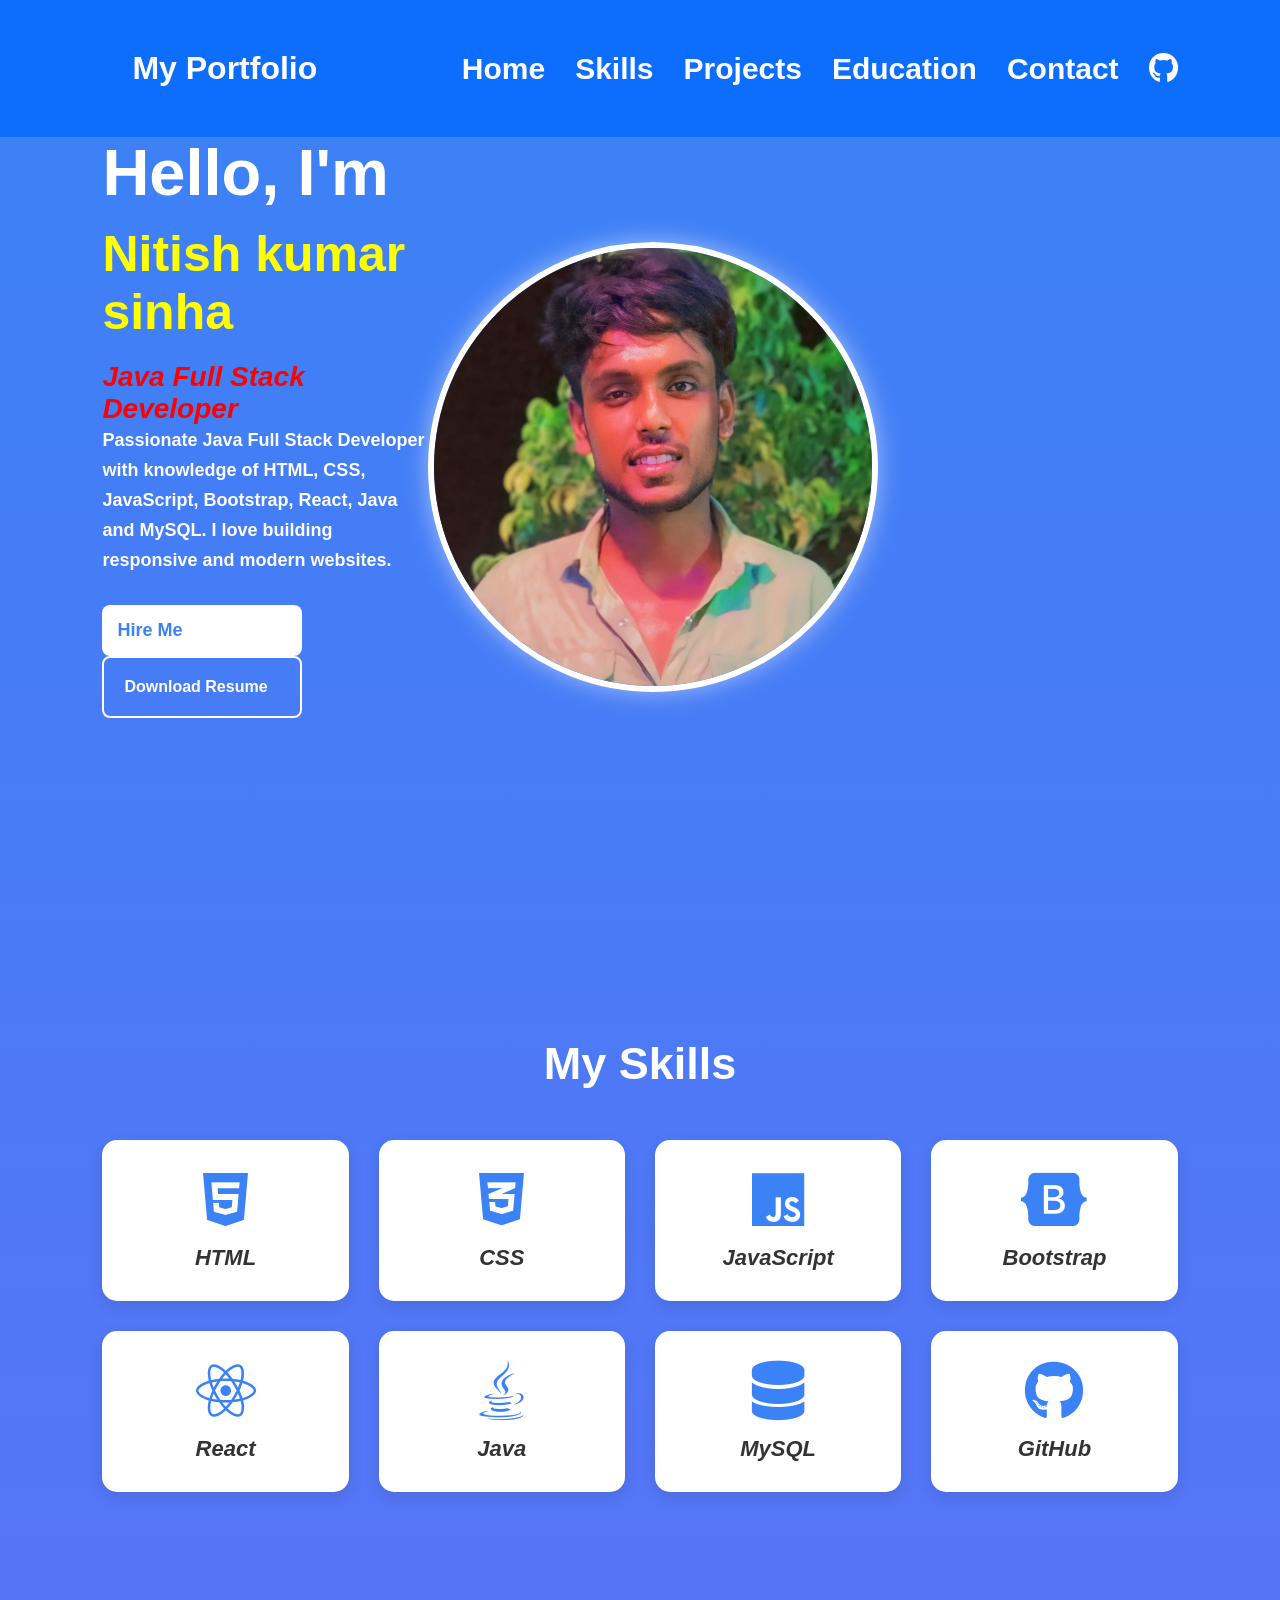
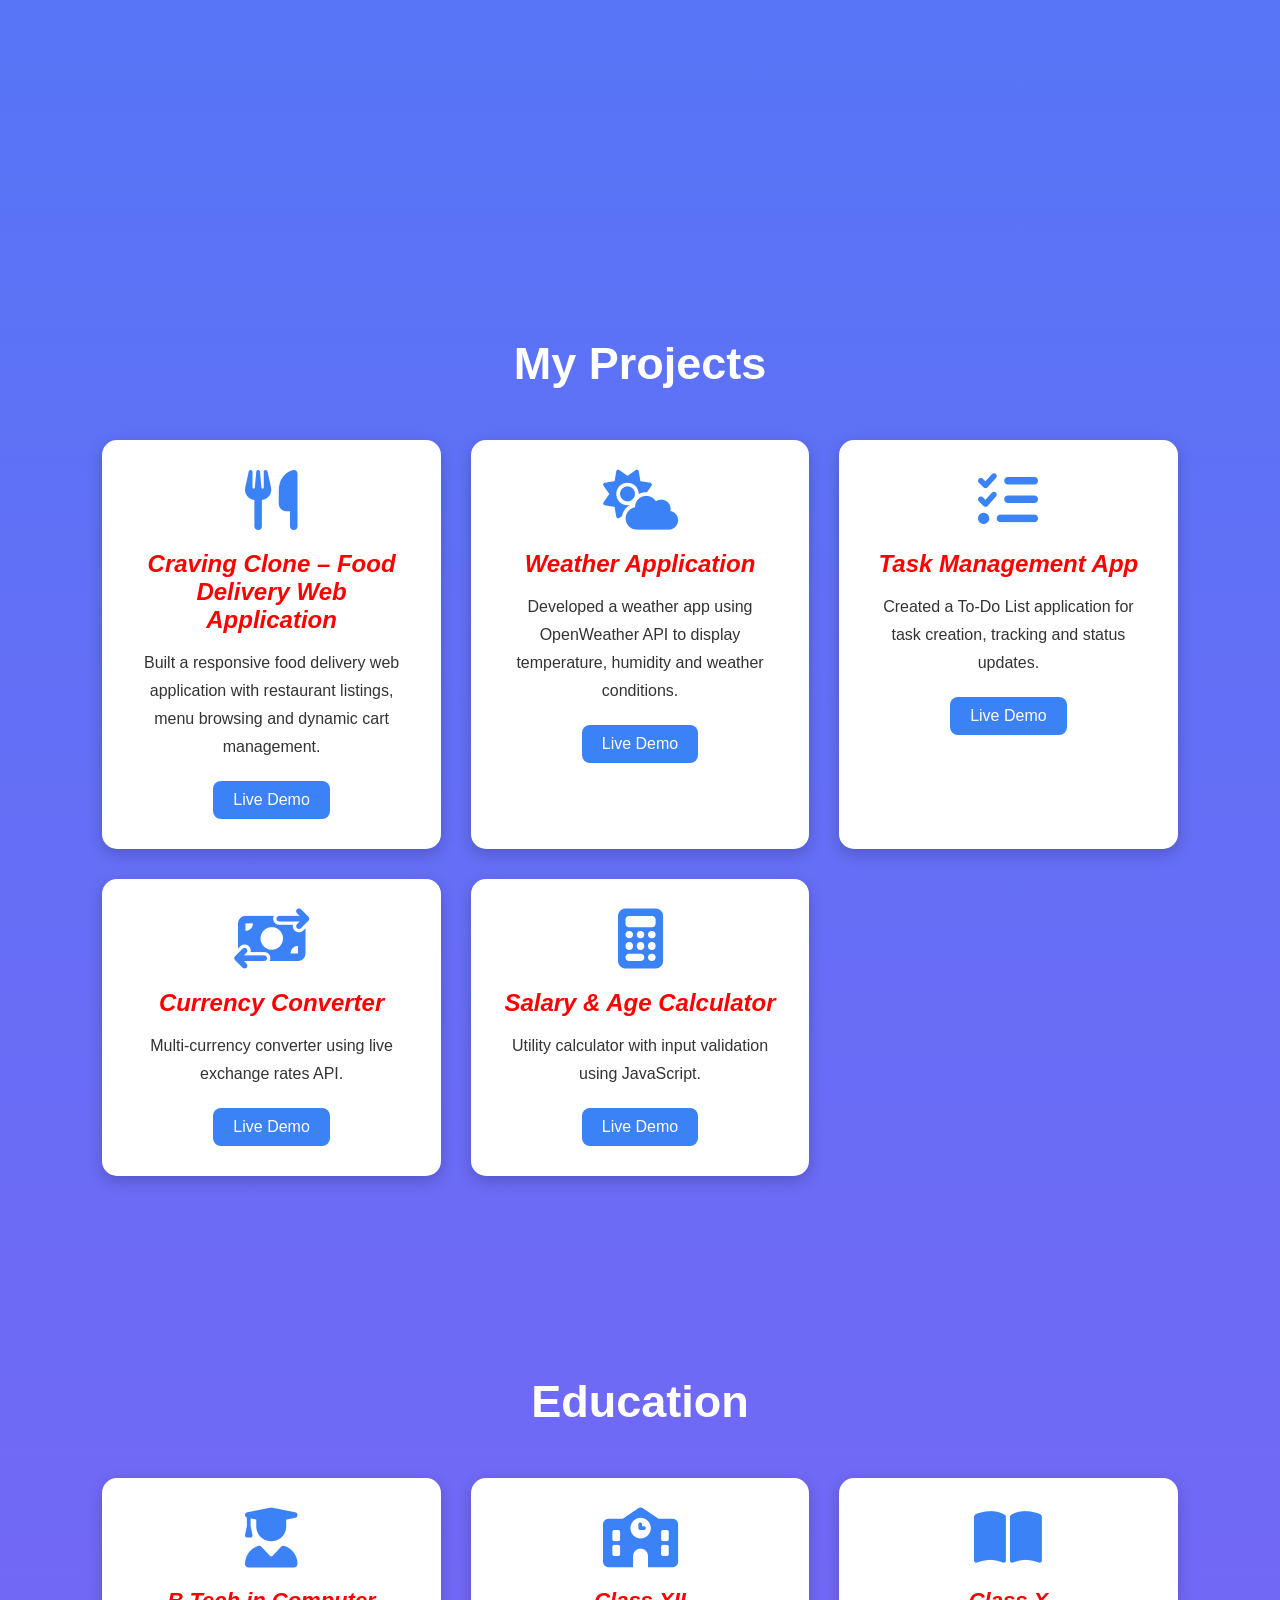
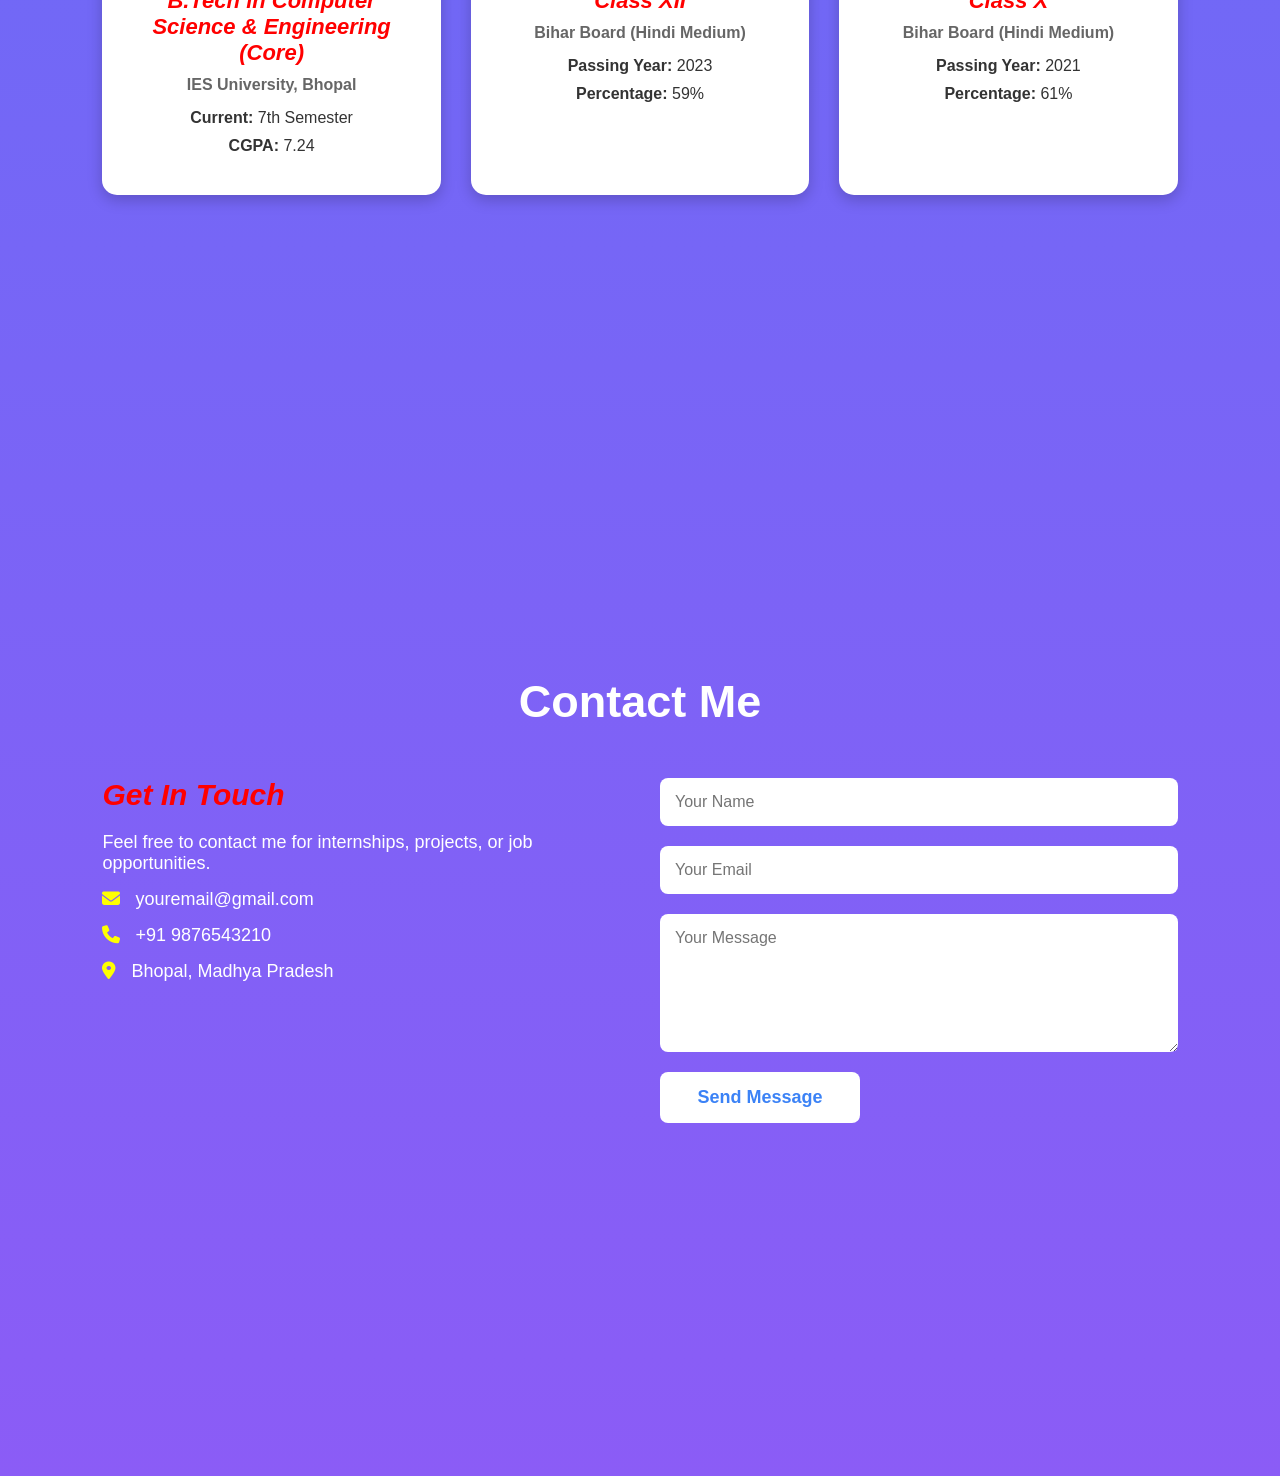
<file: Task1/index.html>
﻿<!DOCTYPE html>
<html lang="en">
<head>
    <meta charset="UTF-8">
    <meta name="viewport" content="width=device-width, initial-scale=1.0">
    <title>My Portfolio</title>

    <!-- CSS -->
    <link rel="stylesheet" href="style.css">

    <!-- Font Awesome -->
    <link rel="stylesheet"
    href="https://cdnjs.cloudflare.com/ajax/libs/font-awesome/6.6.0/css/all.min.css">
</head>
<body>

    <!-- ================= NAVBAR ================= -->

    <header>

        <nav class="navbar">

            <div class="logo">
                <h1>My Portfolio</h1>
            </div>

            <ul class="nav-links">

                <li><a href="#home">Home</a></li>

               

                <li><a href="#skills">Skills</a></li>

                <li><a href="#projects">Projects</a></li>

                <li><a href="#Education">Education</a></li>

                <li><a href="#contact">Contact</a></li>

                <li>
        <a href="https://github.com/nitish2334"target="_blank">
            <i class="fa-brands fa-github"></i>
        </a>
    </li>


            </ul>

            <button class="menu-btn" type="button" aria-label="Toggle navigation" aria-expanded="false">
                <i class="fa-solid fa-bars"></i>
            </button>

        </nav>

    </header>

    <!-- ================= HOME ================= -->

    <section id="home" class="home">

        <div class="home-content">

            <h1>Hello, I'm</h1>

            <h2>Nitish kumar sinha  </h2>

            <h3><b>Java Full Stack Developer</b></h3>

            <p>
               <b> Passionate Java Full Stack Developer with knowledge of
                HTML, CSS, JavaScript, Bootstrap, React, Java and MySQL.
                I love building responsive and modern websites.</b>
            </p>

            <div class="buttons">

                <a href="#contact" class="btn">
                    Hire Me
                </a>

                <a href="Resume .pdf"
                   class="btn2"
                   download>
                    Download Resume
                </a>

            </div>

        </div>

        <div class="home-image">

            <img src="image.jpg" alt="Profile">

        </div>

    </section>

    <!-- ================= SKILLS SECTION ================= -->

<section id="skills" class="skills">

    <h2 class="heading">My Skills</h2>

    <div class="skills-container">

        <div class="skill-box">
            <i class="fa-brands fa-html5"></i>
            <h3>HTML</h3>
        </div>

        <div class="skill-box">
            <i class="fa-brands fa-css3-alt"></i>
            <h3>CSS</h3>
        </div>

        <div class="skill-box">
            <i class="fa-brands fa-js"></i>
            <h3>JavaScript</h3>
        </div>

        <div class="skill-box">
            <i class="fa-brands fa-bootstrap"></i>
            <h3>Bootstrap</h3>
        </div>

        <div class="skill-box">
            <i class="fa-brands fa-react"></i>
            <h3>React</h3>
        </div>

        <div class="skill-box">
            <i class="fa-brands fa-java"></i>
            <h3>Java</h3>
        </div>

        <div class="skill-box">
            <i class="fa-solid fa-database"></i>
            <h3>MySQL</h3>
        </div>

        <div class="skill-box">
            <i class="fa-brands fa-github"></i>
            <h3>GitHub</h3>
        </div>

    </div>

</section>



<!-- ================= PROJECTS ================= -->

<section id="projects" class="projects">

    <h2 class="heading">My Projects</h2>

    <div class="projects-container">

        <!-- Project 1 -->
        <div class="project-box">
            <i class="fa-solid fa-utensils"></i>
            <h3>Craving Clone – Food Delivery Web Application</h3>

            <p>
                Built a responsive food delivery web application with
                restaurant listings, menu browsing and dynamic cart management.
            </p>

            <a href="https://webdev62.onrender.com" class="project-btn">Live Demo</a>
        </div>

        <!-- Project 2 -->
        <div class="project-box">
            <i class="fa-solid fa-cloud-sun"></i>

            <h3>Weather Application</h3>

            <p>
                Developed a weather app using OpenWeather API
                to display temperature, humidity and weather conditions.
            </p>

            <a href="https://webdev62.onrender.com" class="project-btn">Live Demo</a>
        </div>

        <!-- Project 3 -->
        <div class="project-box">

            <i class="fa-solid fa-list-check"></i>

            <h3>Task Management App</h3>

            <p>
                Created a To-Do List application for
                task creation, tracking and status updates.
            </p>

            <a href="https://webdev62.onrender.com" class="project-btn">Live Demo</a>

        </div>

        <!-- Project 4 -->
        <div class="project-box">

            <i class="fa-solid fa-money-bill-transfer"></i>

            <h3>Currency Converter</h3>

            <p>
                Multi-currency converter using
                live exchange rates API.
            </p>

            <a href="https://webdev62.onrender.com" class="project-btn">Live Demo</a>

        </div>

        <!-- Project 5 -->
        <div class="project-box">

            <i class="fa-solid fa-calculator"></i>

            <h3>Salary & Age Calculator</h3>

            <p>
                Utility calculator with
                input validation using JavaScript.
            </p>

            <a href="https://webdev62.onrender.com" class="project-btn">Live Demo</a>

        </div>

    </div>

</section>




<!-- ================= EDUCATION ================= -->

<section id="education" class="education">

    <h2 class="heading">Education</h2>

    <div class="education-container">

        <!-- Graduation -->

        <div class="education-box">

            <i class="fa-solid fa-user-graduate"></i>

            <h3>B.Tech in Computer Science & Engineering (Core)</h3>

            <h4>IES University, Bhopal</h4>

            <p><strong>Current:</strong> 7th Semester</p>

            <p><strong>CGPA:</strong> 7.24</p>

        </div>

        <!-- Class 12 -->

        <div class="education-box">

            <i class="fa-solid fa-school"></i>

            <h3>Class XII</h3>

            <h4>Bihar Board (Hindi Medium)</h4>

            <p><strong>Passing Year:</strong> 2023</p>

            <p><strong>Percentage:</strong> 59%</p>

        </div>

        <!-- Class 10 -->

        <div class="education-box">

            <i class="fa-solid fa-book-open"></i>

            <h3>Class X</h3>

            <h4>Bihar Board (Hindi Medium)</h4>

            <p><strong>Passing Year:</strong> 2021</p>

            <p><strong>Percentage:</strong> 61%</p>

        </div>

    </div>

</section>

<!-- ================= CONTACT ================= -->

<section id="contact" class="contact">

    <h2 class="heading">Contact Me</h2>

    <div class="contact-container">

        <div class="contact-info">

            <h3>Get In Touch</h3>

            <p>
                Feel free to contact me for internships,
                projects, or job opportunities.
            </p>

            <p>
                <i class="fa-solid fa-envelope"></i>
                youremail@gmail.com
            </p>

            <p>
                <i class="fa-solid fa-phone"></i>
                +91 9876543210
            </p>

            <p>
                <i class="fa-solid fa-location-dot"></i>
                Bhopal, Madhya Pradesh
            </p>

        </div>

        <form id="contact-form">

            <input
                type="text"
                id="name"
                placeholder="Your Name"
                required
            >

            <input
                type="email"
                id="email"
                placeholder="Your Email"
                required
            >

            <textarea
                id="message"
                rows="6"
                placeholder="Your Message"
                required
            ></textarea>

            <button type="submit" class="btn">
                Send Message
            </button>

        </form>

    </div>

</section>

    <!-- JavaScript -->
    <script src="script.js"></script>

</body>
</html>
</file>
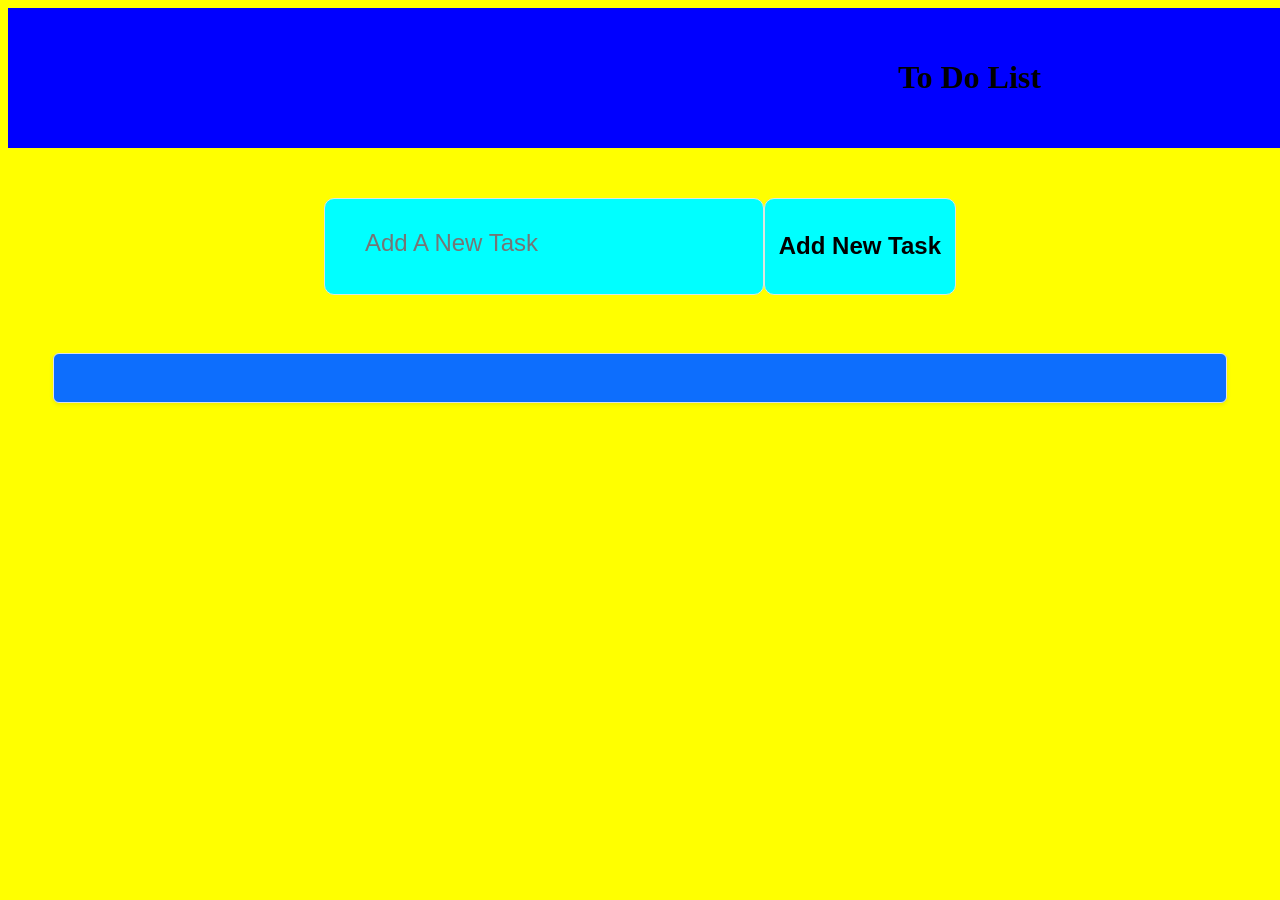
<file: Task2/index.html>
<!doctype html>
    <html lang="en">

    <head>
        <meta charset="UTF-8" />
        <meta name="viewport" content="width=device-width, initial-scale=1.0" />
        <title>Document</title>

        <link rel="stylesheet" href="style.css">
        
    
    </head>

    <body>
        <header class="main  ">
            <h1>To Do List</h1>
        </header>

        <main >
            <div class="main2">
                <input  type="text" name="newTask" id="newTask" placeholder="Add A New Task" class="main3 " />
                <button class="main4"
                    onclick="addNewTask()">
                    <i class="bi bi-plus-circle"></i><b> Add New Task</b>
                </button>
            </div>

            <div class="main5 " id="taskDiv">
                <ol id="taskList">
            
                </ol>
            </div>
        </main>

        
        <script src="script.js"></script>
    </body>

    </html>
</file>
<file: Task1/style.css>
﻿
*{
    margin:0;
    padding:0;
    box-sizing:border-box;
    font-family:Arial, sans-serif;
}

html{
    scroll-behavior:smooth;
}

body{
    background:linear-gradient(180deg,#3b82f6,#8b5cf6);
}

/* =====================
   NAVBAR
===================== */

.navbar{
    position:fixed;
    top:0;
    left:0;
    width:100%;
    padding:20px 8%;
    background:#0d6efd;
    display:flex;
    justify-content:space-between;
    align-items:center;
    z-index:1000;
}

.logo h1{
    color:white;
    font-size:32px;
    padding: 30px;

}




.nav-links{
    display:flex;
    list-style:none;
    
}

.nav-links li{
    margin-left:30px;
}

.nav-links li a{
    color:white;
    text-decoration:none;
    font-size:30px;
    font-weight:bold;
    transition:.3s;
}


.nav-links li a:hover{
    color:yellow;
}

.menu-btn{
    display:none;
    color:white;
    font-size:30px;
    cursor:pointer;
    border: none;
    background: transparent;
    padding: 6px;
    z-index: 1100;
}

.menu-btn i{
    pointer-events: none;
}

/* =====================
   HOME
===================== */

.home{
    min-height:100vh;
    display:flex;
    justify-content:space-between;
    align-items:center;
    padding:120px 8%;
    color:white;
}

.home-content{
    max-width:600px;
    padding-bottom: 100px;
}

.home-content h3{
    font-size:28px;
}

.home-content h1{
    font-size:65px;
    margin:15px 0;
}

.home-content h2{
    color:yellow;
    font-size:50px;
    margin-bottom:20px;
}

.home-content p{
    font-size:18px;
    line-height:30px;

    
}

h3{
    color: red;
    font-style: italic;
    font-size: 30px;
}

.buttons{
    margin-top:30px;
   
    
}

.btn,
.btn2{
    display:inline-block;
    padding:12px 30px;
    text-decoration:none;
    border-radius:8px;
    font-weight:bold;
    margin-right:15px;
    transition:.3s;
    padding: 20px;
    width: 200px;
   
}

.btn{
    background:white;
    color:#3b82f6;
}

.btn:hover{
    background:yellow;
    color:black;
}

.btn2{
    border:2px solid white;
    color:white;
}

.btn2:hover{
    background:white;
    color:#3b82f6;
}

.home-image img{
    width:450px;
    height:450px;
    border-radius:50%;
    border:6px solid white;
    object-fit:cover;
    box-shadow:0 0 25px rgba(255,255,255,.5);
    margin-right: 300px;
}

/* =====================
   RESPONSIVE
===================== */

@media(max-width:768px){

.menu-btn{
    display:block;
}

.nav-links{
    display:none;
    position:absolute;
    top:80px;
    left:0;
    width:100%;
    background:#0d6efd;
    flex-direction:column;
    text-align:center;
}

.nav-links.active{
    display:flex;
}

.nav-links li{
    margin:20px 0;
}

.home{
    flex-direction:column-reverse;
    text-align:center;
}

.home-content h1{
    font-size:45px;
}

.home-content h2{
    font-size:28px;
}

.home-image img{
    width:250px;
    height:250px;
    margin-bottom:20px;
   
}

.buttons{
    display:flex;
    justify-content:center;
    flex-wrap:wrap;
    gap:15px;
}

}


/* ================= SKILLS ================= */

.skills{
    min-height:100vh;
    padding:100px 8%;
}

.heading{
    text-align:center;
    font-size:45px;
    color:white;
    margin-bottom:50px;
}

.skills-container{
    display:grid;
    grid-template-columns:repeat(4,1fr);
    gap:30px;
}

.skill-box{
    background:#ffffff;
    padding:30px;
    border-radius:15px;
    text-align:center;
    cursor:pointer;
    transition:0.4s ease;
    box-shadow:0 5px 15px rgba(0,0,0,0.1);
}

.skill-box i{
    font-size:60px;
    color:#3b82f6;
    margin-bottom:15px;
    transition:0.4s;
}

.skill-box h3{
    font-size:22px;
    color:#333;
    transition:0.4s;
}

/* Hover Effect */

.skill-box:hover{
    transform:translateY(-10px);
    background:#3b82f6;
    box-shadow:0 10px 25px rgba(0,0,0,0.3);
}

.skill-box:hover i{
    color:white;
    transform:scale(1.2) rotate(10deg);
}

.skill-box:hover h3{
    color:white;
}

/* Responsive */

@media(max-width:992px){
    .skills-container{
        grid-template-columns:repeat(2,1fr);
    }
}

@media(max-width:576px){
    .skills-container{
        grid-template-columns:1fr;
    }

    .heading{
        font-size:35px;
    }
}


/* ================= PROJECTS ================= */

.projects{
    min-height:100vh;
    padding:100px 8%;
}

.projects-container{
    display:grid;
    grid-template-columns:repeat(auto-fit,minmax(300px,1fr));
    gap:30px;
}

.project-box{
    background:#ffffff;
    color:#333;
    padding:30px;
    border-radius:15px;
    text-align:center;
    transition:0.3s;
    cursor:pointer;
    box-shadow:0 5px 15px rgba(0,0,0,0.2);
}

.project-box i{
    font-size:60px;
    color:#3b82f6;
    margin-bottom:20px;
}

.project-box h3{
    font-size:24px;
    margin-bottom:15px;
}

.project-box p{
    line-height:28px;
    margin-bottom:20px;
}

.project-btn{
    display:inline-block;
    text-decoration:none;
    background:#3b82f6;
    color:white;
    padding:10px 20px;
    border-radius:8px;
    transition:.3s;
}

.project-box:hover{
    background:#3b82f6;
    color:white;
    transform:translateY(-10px);
}

.project-box:hover i{
    color:white;
}

.project-box:hover .project-btn{
    background:white;
    color:#3b82f6;
}



/* ================= EDUCATION ================= */

.education{
    min-height:100vh;
    padding:100px 8%;
}

.education-container{
    display:grid;
    grid-template-columns:repeat(3,1fr);
    gap:30px;
}

.education-box{
    background:#fff;
    color:#333;
    padding:30px;
    border-radius:15px;
    text-align:center;
    transition:.3s;
    cursor:pointer;
    box-shadow:0 5px 15px rgba(0,0,0,.2);
}

.education-box i{
    font-size:60px;
    color:#3b82f6;
    margin-bottom:20px;
}

.education-box h3{
    font-size:22px;
    margin-bottom:10px;
}

.education-box h4{
    color:#666;
    margin-bottom:15px;
}

.education-box p{
    margin-bottom:10px;
}

.education-box:hover{
    background:#3b82f6;
    color:#fff;
    transform:translateY(-10px);
}

.education-box:hover h4{
    color:#fff;
}

.education-box:hover i{
    color:#fff;
}

@media(max-width:768px){

.education-container{
    grid-template-columns:1fr;
}

}

/* ================= CONTACT ================= */

.contact{
    min-height:100vh;
    padding:100px 8%;
}

.contact-container{
    display:flex;
    justify-content:space-between;
    gap:40px;
    flex-wrap:wrap;
}

.contact-info{
    flex:1;
    color:white;
}

.contact-info h3{
    font-size:30px;
    margin-bottom:20px;
}

.contact-info p{
    margin-bottom:15px;
    font-size:18px;
}

.contact-info i{
    color:yellow;
    margin-right:10px;
}

#contact-form{
    flex:1;
    display:flex;
    flex-direction:column;
}

#contact-form input,
#contact-form textarea{
    padding:15px;
    margin-bottom:20px;
    border:none;
    border-radius:8px;
    font-size:16px;
}

.btn{
    padding:15px;
    background:#ffffff;
    color:#3b82f6;
    border:none;
    border-radius:8px;
    font-size:18px;
    cursor:pointer;
    transition:.3s;
}

.btn:hover{
    background:yellow;
    color:black;
}

@media(max-width:768px){

.contact-container{
    flex-direction:column;
}

}
</file>
<file: Task2/style.css>
body {
  background-color: yellow;
}
.main {
  background-color: blue;
  padding: 30px;
  display: flex;
  justify-content: center;
  align-items: center;
  width: 207vh;
}
.main2 {
  border:  rgb(216, 219, 9);
  border-radius: 10px;
  display: flex;
  justify-content: space-between;
  align-content: center;
  margin: 0 auto;
  
  width: 50%;
  padding: 50px;
  
  
}
.main3 {
  width: 75%;
  padding: 40px;
  border: 1px solid #dee6e0;
  border-radius: 10px;
  background-color: aqua;
}
.main4{
  width: 250px;
   border-radius: 10px;
  background-color: aqua;
   border: 1px solid #dee6e0;
}
::placeholder{
  font-size: x-large;
}
b{
  font-size: x-large;
}
.main5{
  width: 100%;
  max-width: 1140px;
  margin: 0.5rem auto;
  padding: 1rem;

  border: 1px solid #dee2e6;
  border-radius: 0.375rem;
  box-shadow: 0 0.125rem 0.25rem rgba(0, 0, 0, 0.075);

  background-color: #0d6efd;
}
#tasklist{
  padding: 40px;
  font-size: x-large;
 
}
.edit-btn,
.delete-btn {
    padding: 12px 25px;
    font-size: 18px;
    min-width: 100px;
    border-radius: 8px;
    cursor: pointer;
}

/* .main3 {
  width: 75%;
  padding: 3rem;
  border: 1px solid #dee2e6;
  border-radius: 0.375rem;
  font-size: 1rem;
} */

/* from control     {
  width: 10%;
  padding: 30px;
} */
/* .main3 {
  width: 50%;
  padding: 3rem;
} */
/* bg-primary text-light p-4 text-center  */

/* class="container rounded-4 border shadow my-5 d-flex gap-4 p-5   bg-info */
/* form-control w-75 p-5 */
</file>
